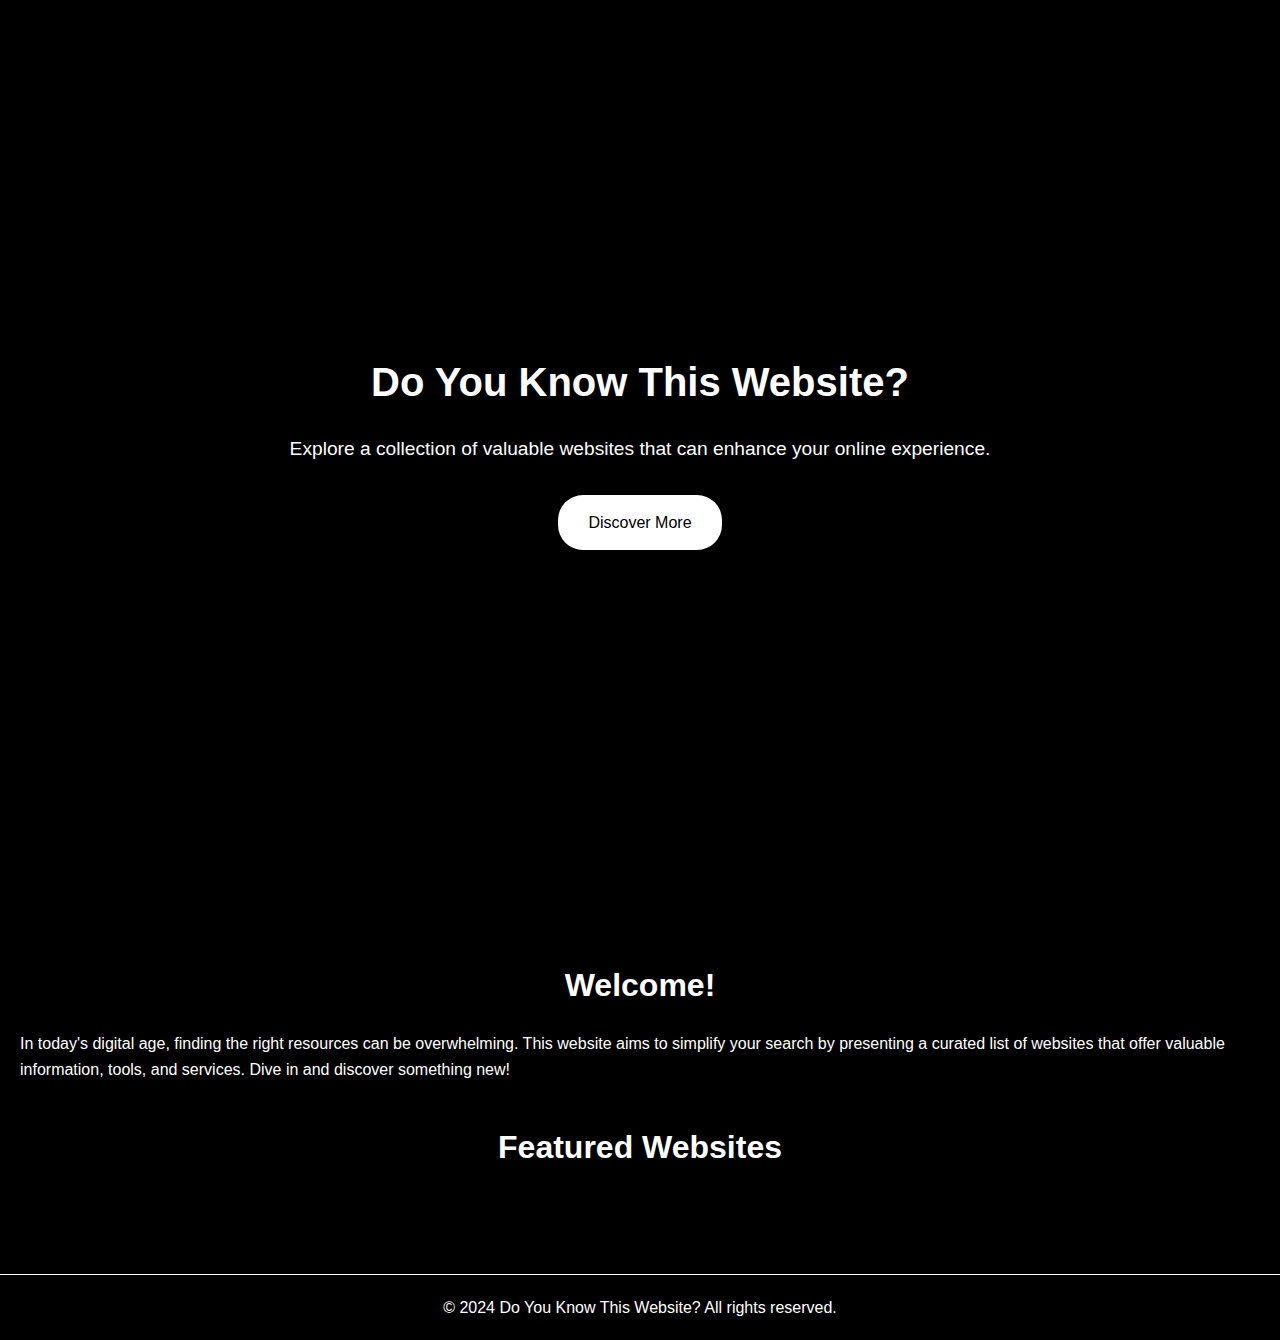
<file: index.html>
<!DOCTYPE html>
<html lang="en">
<head>
    <meta charset="UTF-8">
    <meta name="viewport" content="width=device-width, initial-scale=1.0">
    <meta name="description" content="Discover a curated list of useful websites with brief descriptions.">
    <title>Do You Know This Website?</title>
    <link rel="stylesheet" href="styles.css">
</head>
<body>
    <header class="hero">
        <div class="hero-content">
            <h1>Do You Know This Website?</h1>
            <p>Explore a collection of valuable websites that can enhance your online experience.</p>
            <a href="#articles" class="cta-button">Discover More</a>
        </div>
    </header>

    <main>
        <section id="introduction">
            <h2>Welcome!</h2>
            <p>In today's digital age, finding the right resources can be overwhelming. This website aims to simplify your search by presenting a curated list of websites that offer valuable information, tools, and services. Dive in and discover something new!</p>
        </section>

        <section id="articles">
            <h2>Featured Websites</h2>
            
            
        </section>
       
    </main>
    
    <footer>
        <p>&copy; 2024 Do You Know This Website? All rights reserved.</p>
    </footer>
</body>
</html>
</file>
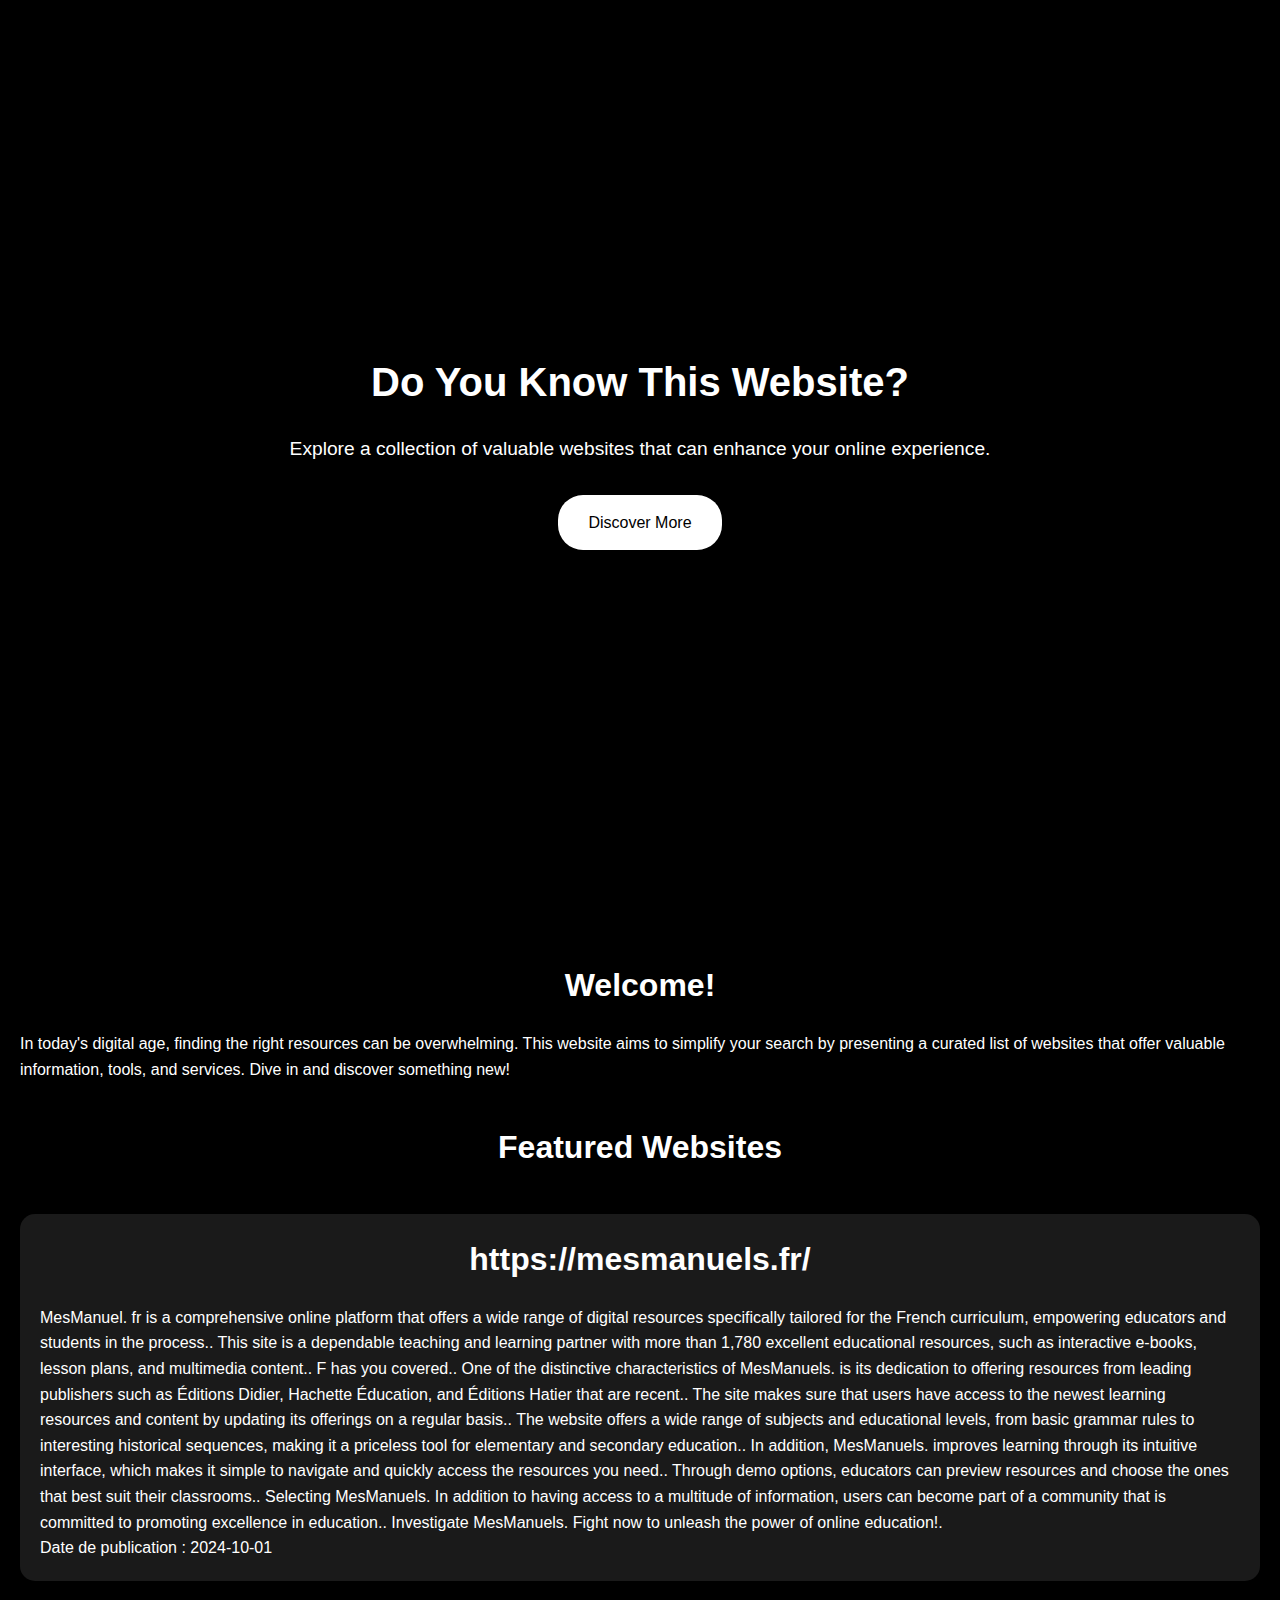
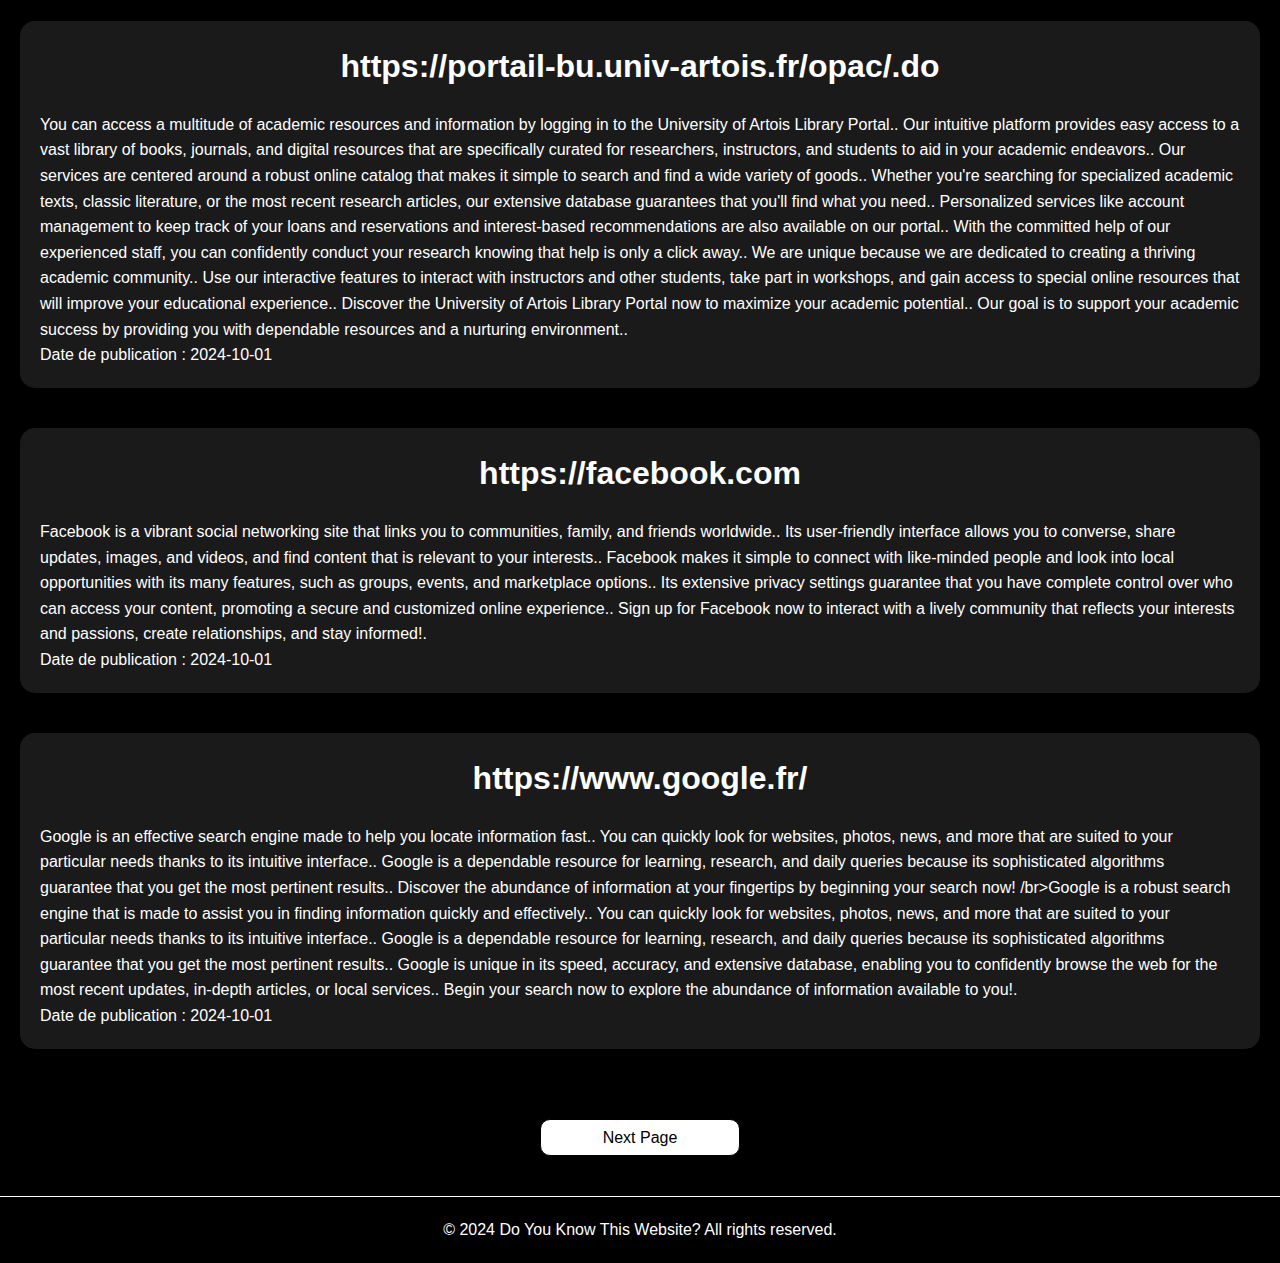
<file: page1.html>
<!DOCTYPE html>
<html lang="en">
<head>
    <meta charset="UTF-8">
    <meta name="viewport" content="width=device-width, initial-scale=1.0">
    <meta name="description" content="Discover a curated list of useful websites with brief descriptions.">
    <title>Do You Know This Website?</title>
    <link rel="stylesheet" href="styles.css">
</head>
<body>
    <header class="hero">
        <div class="hero-content">
            <h1>Do You Know This Website?</h1>
            <p>Explore a collection of valuable websites that can enhance your online experience.</p>
            <a href="#articles" class="cta-button">Discover More</a>
        </div>
    </header>

    <main>
        <section id="introduction">
            <h2>Welcome!</h2>
            <p>In today's digital age, finding the right resources can be overwhelming. This website aims to simplify your search by presenting a curated list of websites that offer valuable information, tools, and services. Dive in and discover something new!</p>
        </section>

        <section id="articles">
            <h2>Featured Websites</h2>
            <section id="articles">
    <article class="article-item">
        <h2><a href="https://mesmanuels.fr/" target="_blank">https://mesmanuels.fr/</a></h2>
        <p>MesManuel. fr is a comprehensive online platform that offers a wide range of digital resources specifically tailored for the French curriculum, empowering educators and students in the process.. This site is a dependable teaching and learning partner with more than 1,780 excellent educational resources, such as interactive e-books, lesson plans, and multimedia content.. F has you covered.. One of the distinctive characteristics of MesManuels. is its dedication to offering resources from leading publishers such as Éditions Didier, Hachette Éducation, and Éditions Hatier that are recent.. The site makes sure that users have access to the newest learning resources and content by updating its offerings on a regular basis.. The website offers a wide range of subjects and educational levels, from basic grammar rules to interesting historical sequences, making it a priceless tool for elementary and secondary education.. In addition, MesManuels. improves learning through its intuitive interface, which makes it simple to navigate and quickly access the resources you need.. Through demo options, educators can preview resources and choose the ones that best suit their classrooms.. Selecting MesManuels. In addition to having access to a multitude of information, users can become part of a community that is committed to promoting excellence in education.. Investigate MesManuels. Fight now to unleash the power of online education!.</p>
        <p>Date de publication : 2024-10-01</p>
    </article>
</section><section id="articles">
    <article class="article-item">
        <h2><a href="https://portail-bu.univ-artois.fr/opac/.do" target="_blank">https://portail-bu.univ-artois.fr/opac/.do</a></h2>
        <p>You can access a multitude of academic resources and information by logging in to the University of Artois Library Portal.. Our intuitive platform provides easy access to a vast library of books, journals, and digital resources that are specifically curated for researchers, instructors, and students to aid in your academic endeavors.. Our services are centered around a robust online catalog that makes it simple to search and find a wide variety of goods.. Whether you're searching for specialized academic texts, classic literature, or the most recent research articles, our extensive database guarantees that you'll find what you need.. Personalized services like account management to keep track of your loans and reservations and interest-based recommendations are also available on our portal.. With the committed help of our experienced staff, you can confidently conduct your research knowing that help is only a click away.. We are unique because we are dedicated to creating a thriving academic community.. Use our interactive features to interact with instructors and other students, take part in workshops, and gain access to special online resources that will improve your educational experience.. Discover the University of Artois Library Portal now to maximize your academic potential.. Our goal is to support your academic success by providing you with dependable resources and a nurturing environment..</p>
        <p>Date de publication : 2024-10-01</p>
    </article>
</section><section id="articles">
    <article class="article-item">
        <h2><a href="https://facebook.com" target="_blank">https://facebook.com</a></h2>
        <p>Facebook is a vibrant social networking site that links you to communities, family, and friends worldwide.. Its user-friendly interface allows you to converse, share updates, images, and videos, and find content that is relevant to your interests.. Facebook makes it simple to connect with like-minded people and look into local opportunities with its many features, such as groups, events, and marketplace options.. Its extensive privacy settings guarantee that you have complete control over who can access your content, promoting a secure and customized online experience.. Sign up for Facebook now to interact with a lively community that reflects your interests and passions, create relationships, and stay informed!.</p>
        <p>Date de publication : 2024-10-01</p>
    </article>
</section><section id="articles">
    <article class="article-item">
        <h2><a href="https://www.google.fr/" target="_blank">https://www.google.fr/</a></h2>
        <p>Google is an effective search engine made to help you locate information fast.. You can quickly look for websites, photos, news, and more that are suited to your particular needs thanks to its intuitive interface.. Google is a dependable resource for learning, research, and daily queries because its sophisticated algorithms guarantee that you get the most pertinent results.. Discover the abundance of information at your fingertips by beginning your search now!
/br>Google is a robust search engine that is made to assist you in finding information quickly and effectively.. You can quickly look for websites, photos, news, and more that are suited to your particular needs thanks to its intuitive interface.. Google is a dependable resource for learning, research, and daily queries because its sophisticated algorithms guarantee that you get the most pertinent results.. Google is unique in its speed, accuracy, and extensive database, enabling you to confidently browse the web for the most recent updates, in-depth articles, or local services.. Begin your search now to explore the abundance of information available to you!.</p>
        <p>Date de publication : 2024-10-01</p>
    </article>
</section>
            
        </section>
       
    </main>
    <a id='next_page_link' href='page2.html'>Next Page</a>
    <footer>
        <p>&copy; 2024 Do You Know This Website? All rights reserved.</p>
    </footer>
</body>
</html>
</file>
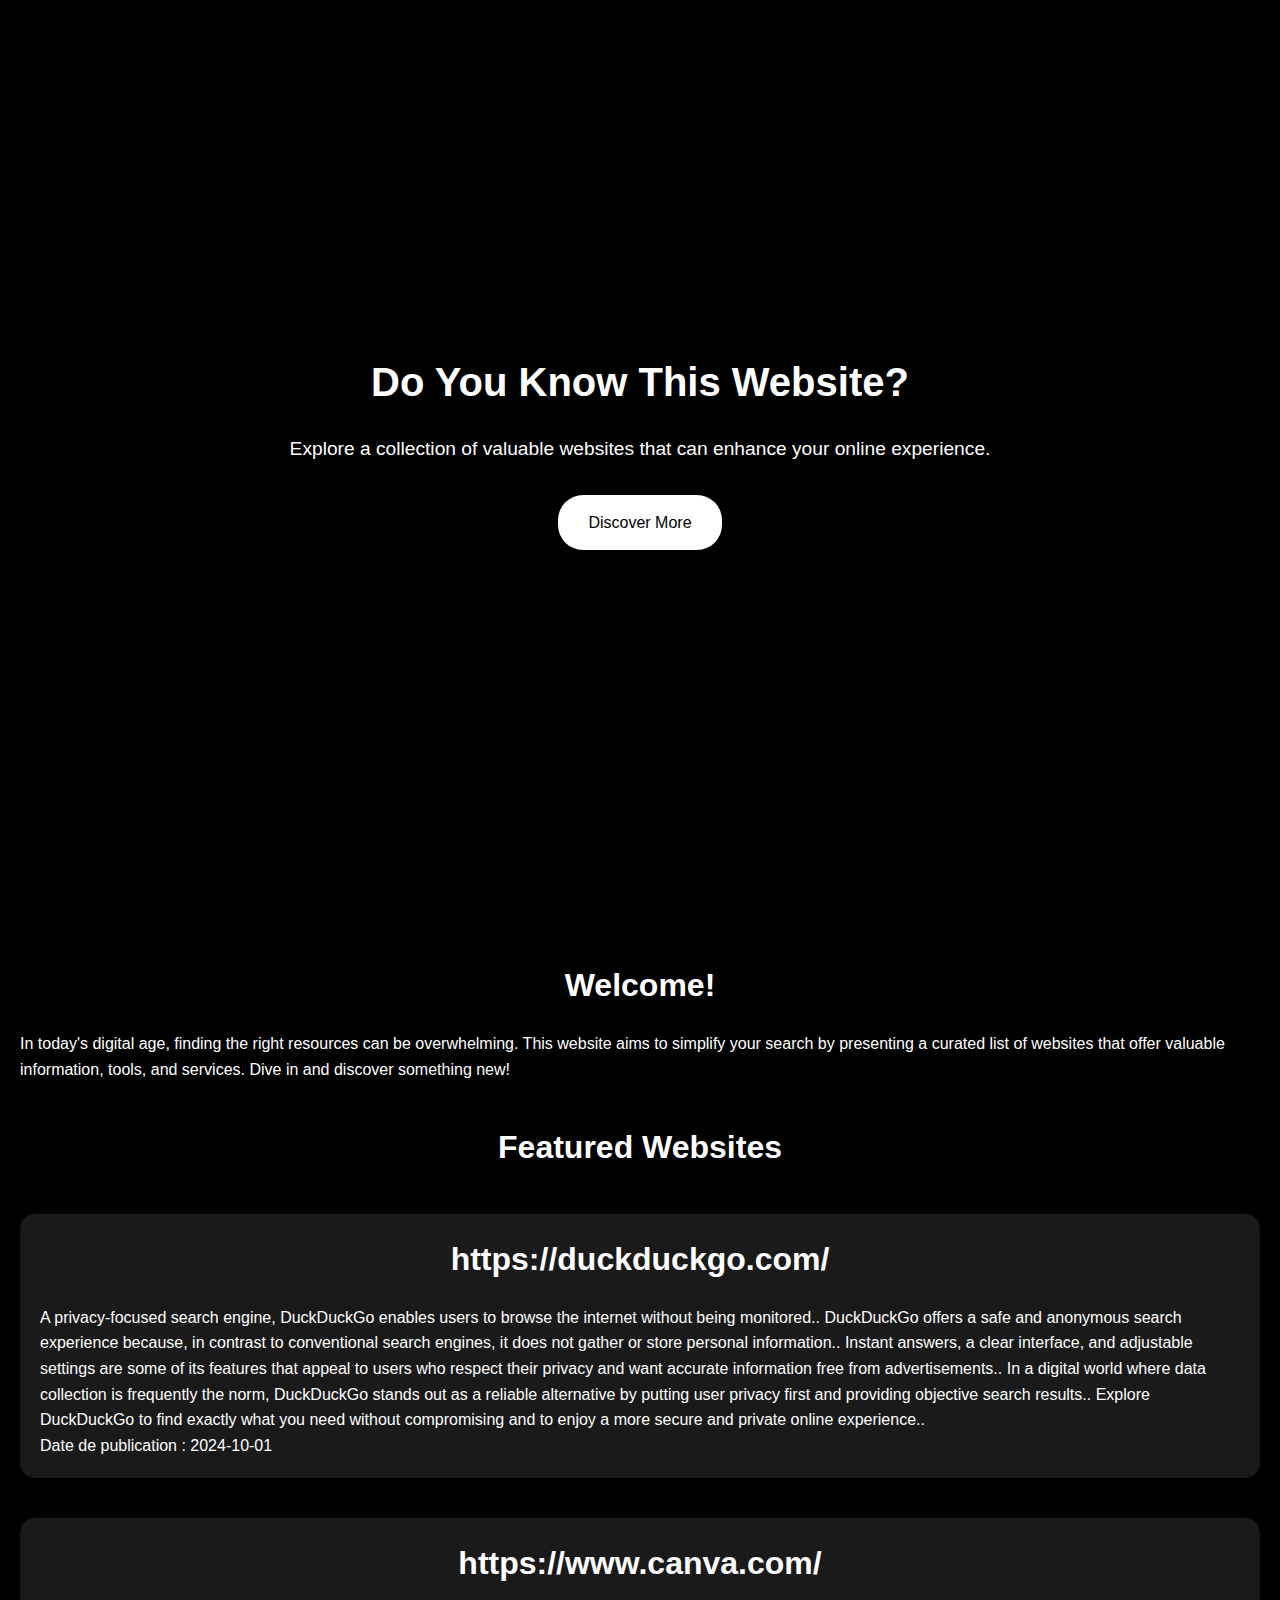
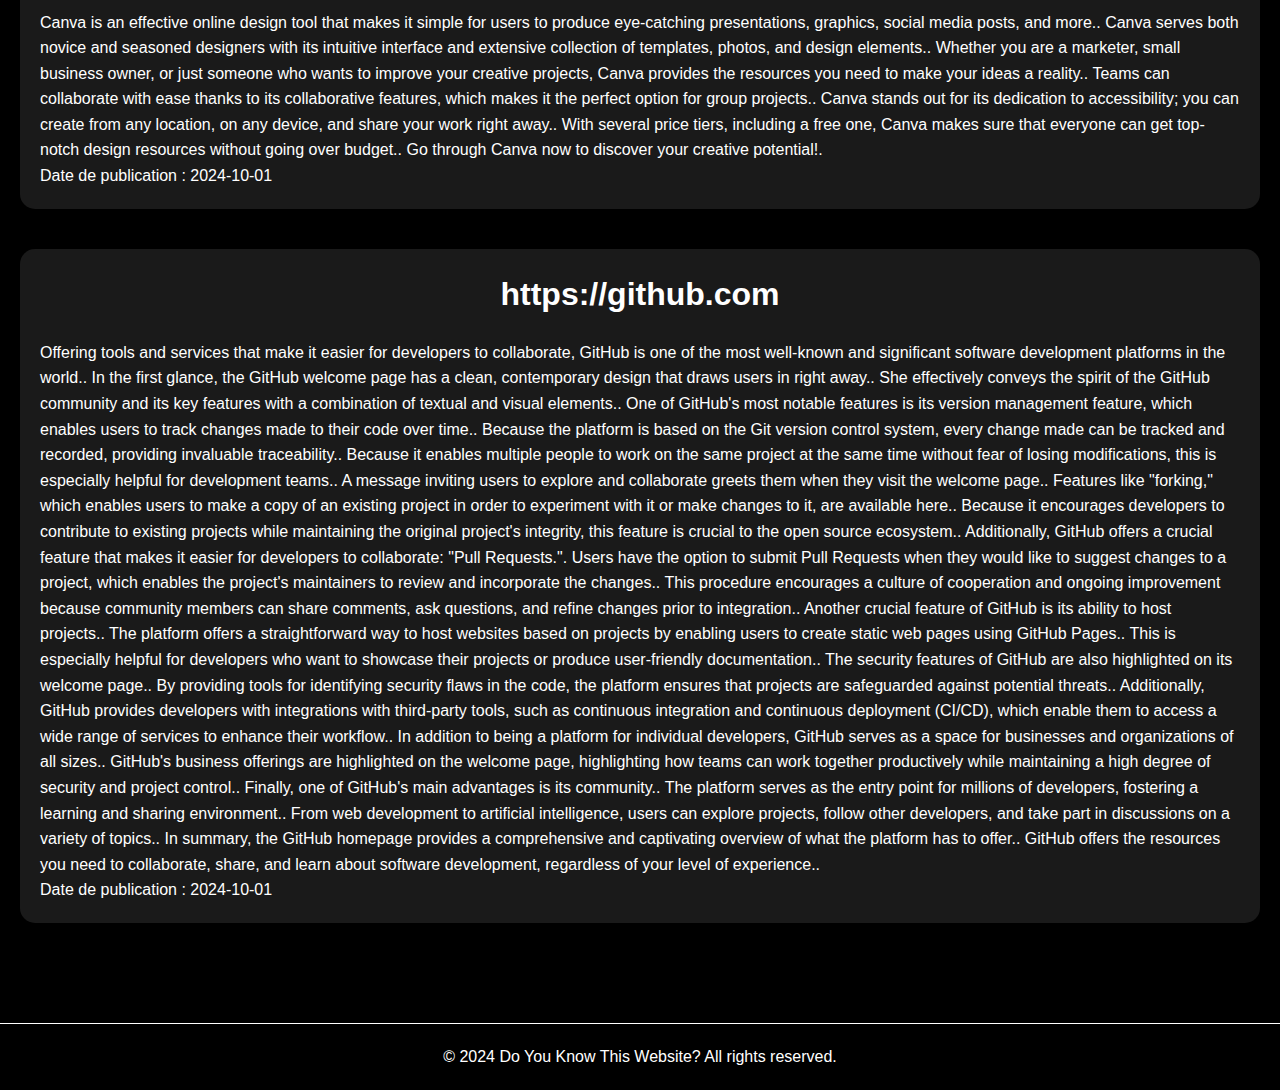
<file: page2.html>
<!DOCTYPE html>
<html lang="en">
<head>
    <meta charset="UTF-8">
    <meta name="viewport" content="width=device-width, initial-scale=1.0">
    <meta name="description" content="Discover a curated list of useful websites with brief descriptions.">
    <title>Do You Know This Website?</title>
    <link rel="stylesheet" href="styles.css">
</head>
<body>
    <header class="hero">
        <div class="hero-content">
            <h1>Do You Know This Website?</h1>
            <p>Explore a collection of valuable websites that can enhance your online experience.</p>
            <a href="#articles" class="cta-button">Discover More</a>
        </div>
    </header>

    <main>
        <section id="introduction">
            <h2>Welcome!</h2>
            <p>In today's digital age, finding the right resources can be overwhelming. This website aims to simplify your search by presenting a curated list of websites that offer valuable information, tools, and services. Dive in and discover something new!</p>
        </section>

        <section id="articles">
            <h2>Featured Websites</h2>
            <section id="articles">
    <article class="article-item">
        <h2><a href="https://duckduckgo.com/" target="_blank">https://duckduckgo.com/</a></h2>
        <p>A privacy-focused search engine, DuckDuckGo enables users to browse the internet without being monitored.. DuckDuckGo offers a safe and anonymous search experience because, in contrast to conventional search engines, it does not gather or store personal information.. Instant answers, a clear interface, and adjustable settings are some of its features that appeal to users who respect their privacy and want accurate information free from advertisements.. In a digital world where data collection is frequently the norm, DuckDuckGo stands out as a reliable alternative by putting user privacy first and providing objective search results.. Explore DuckDuckGo to find exactly what you need without compromising and to enjoy a more secure and private online experience..</p>
        <p>Date de publication : 2024-10-01</p>
    </article>
</section><section id="articles">
    <article class="article-item">
        <h2><a href="https://www.canva.com/" target="_blank">https://www.canva.com/</a></h2>
        <p>Canva is an effective online design tool that makes it simple for users to produce eye-catching presentations, graphics, social media posts, and more.. Canva serves both novice and seasoned designers with its intuitive interface and extensive collection of templates, photos, and design elements.. Whether you are a marketer, small business owner, or just someone who wants to improve your creative projects, Canva provides the resources you need to make your ideas a reality.. Teams can collaborate with ease thanks to its collaborative features, which makes it the perfect option for group projects.. Canva stands out for its dedication to accessibility; you can create from any location, on any device, and share your work right away.. With several price tiers, including a free one, Canva makes sure that everyone can get top-notch design resources without going over budget.. Go through Canva now to discover your creative potential!.</p>
        <p>Date de publication : 2024-10-01</p>
    </article>
</section><section id="articles">
    <article class="article-item">
        <h2><a href="https://github.com" target="_blank">https://github.com</a></h2>
        <p>Offering tools and services that make it easier for developers to collaborate, GitHub is one of the most well-known and significant software development platforms in the world.. In the first glance, the GitHub welcome page has a clean, contemporary design that draws users in right away.. She effectively conveys the spirit of the GitHub community and its key features with a combination of textual and visual elements.. One of GitHub's most notable features is its version management feature, which enables users to track changes made to their code over time.. Because the platform is based on the Git version control system, every change made can be tracked and recorded, providing invaluable traceability.. Because it enables multiple people to work on the same project at the same time without fear of losing modifications, this is especially helpful for development teams.. A message inviting users to explore and collaborate greets them when they visit the welcome page.. Features like "forking," which enables users to make a copy of an existing project in order to experiment with it or make changes to it, are available here.. Because it encourages developers to contribute to existing projects while maintaining the original project's integrity, this feature is crucial to the open source ecosystem.. Additionally, GitHub offers a crucial feature that makes it easier for developers to collaborate: "Pull Requests.". Users have the option to submit Pull Requests when they would like to suggest changes to a project, which enables the project's maintainers to review and incorporate the changes.. This procedure encourages a culture of cooperation and ongoing improvement because community members can share comments, ask questions, and refine changes prior to integration.. Another crucial feature of GitHub is its ability to host projects.. The platform offers a straightforward way to host websites based on projects by enabling users to create static web pages using GitHub Pages.. This is especially helpful for developers who want to showcase their projects or produce user-friendly documentation.. The security features of GitHub are also highlighted on its welcome page.. By providing tools for identifying security flaws in the code, the platform ensures that projects are safeguarded against potential threats.. Additionally, GitHub provides developers with integrations with third-party tools, such as continuous integration and continuous deployment (CI/CD), which enable them to access a wide range of services to enhance their workflow.. In addition to being a platform for individual developers, GitHub serves as a space for businesses and organizations of all sizes.. GitHub's business offerings are highlighted on the welcome page, highlighting how teams can work together productively while maintaining a high degree of security and project control.. Finally, one of GitHub's main advantages is its community.. The platform serves as the entry point for millions of developers, fostering a learning and sharing environment.. From web development to artificial intelligence, users can explore projects, follow other developers, and take part in discussions on a variety of topics.. In summary, the GitHub homepage provides a comprehensive and captivating overview of what the platform has to offer.. GitHub offers the resources you need to collaborate, share, and learn about software development, regardless of your level of experience..</p>
        <p>Date de publication : 2024-10-01</p>
    </article>
</section>
            
        </section>
       
    </main>
    
    <footer>
        <p>&copy; 2024 Do You Know This Website? All rights reserved.</p>
    </footer>
</body>
</html>
</file>
<file: styles.css>
/* Reset some default styles */
* {
    margin: 0;
    padding: 0;
    box-sizing: border-box;
}

body {
    font-family: 'Arial', sans-serif;
    background-color: #000; /* Black background */
    color: #fff; /* White text */
    line-height: 1.6;
}

/* Header styles */
.hero {
    display: flex;
    justify-content: center;
    align-items: center;
    height: 100vh;
    background: linear-gradient(180deg, rgba(0, 0, 0, 0.8), rgba(0, 0, 0, 1));
    text-align: center;
    padding: 20px;
}

.hero-content h1 {
    font-size: 2.5rem;
    margin-bottom: 20px;
    animation: fadeIn 1s ease-in;
}

.hero-content p {
    font-size: 1.2rem;
    margin-bottom: 30px;
    animation: fadeIn 1.5s ease-in;
}

.cta-button {
    display: inline-block;
    padding: 15px 30px;
    font-size: 1rem;
    color: #000; /* Black text */
    background-color: #fff; /* White background */
    border-radius: 25px; /* Fluid border radius */
    text-decoration: none;
    transition: background-color 0.3s ease, transform 0.3s ease;
}

.cta-button:hover {
    background-color: #f0f0f0; /* Light gray on hover */
    transform: scale(1.05); /* Slightly enlarge on hover */
}

/* Main section styles */
main {
    padding: 20px;
}

/* Introduction section */
#introduction {
    margin: 40px 0;
}

#introduction h2 {
    font-size: 2rem;
    margin-bottom: 20px;
    text-align: center;
}

/* Article section */
#articles {
    margin: 40px 0;
}

#articles h2 {
    font-size: 2rem;
    margin-bottom: 20px;
    text-align: center;
}

/* Article item styles */
.article-item {
    background-color: rgba(255, 255, 255, 0.1); /* Translucent background */
    border-radius: 15px; /* Fluid border radius */
    padding: 20px;
    margin: 15px 0;
    transition: transform 0.3s ease, box-shadow 0.3s ease;
}

.article-item:hover {
    transform: translateY(-5px); /* Lift effect on hover */
    box-shadow: 0 4px 20px rgba(255, 255, 255, 0.2); /* Shadow effect */
}

/* Article heading styles */
.article-item h3 {
    font-size: 1.5rem;
    margin-bottom: 10px;
}

/* Link styles */
.article-item a {
    color: #fff; /* White text */
    text-decoration: none; /* Remove underline */
    transition: color 0.3s ease, border-bottom 0.3s ease; /* Transition for hover effect */
    position: relative; /* For the pseudo-element */
}

.article-item a:hover {
    color: #f0f0f0; /* Light gray on hover */
}

/* Underline effect on hover */
.article-item a::after {
    content: "";
    display: block;
    width: 100%;
    height: 2px;
    background: #fff; /* White underline */
    transform: scaleX(0); /* Start at 0 scale */
    transition: transform 0.3s ease; /* Smooth transition */
    position: absolute;
    left: 0;
    bottom: -5px; /* Positioning the underline */
}

.article-item a:hover::after {
    transform: scaleX(1); /* Scale to full width on hover */
}

/* Footer styles */
footer {
    text-align: center;
    padding: 20px;
    border-top: 1px solid #fff;
    margin-top: 40px;
}

#next_page_link{
    display: block;
    width: 200px;
    text-align: center;
    padding: 5px;
    margin: 10px;
    border-radius: 10px;
    background-color: white;
    border: 1px solid black;
    text-decoration: none;
    color: black;
    margin-left: auto;
    margin-right: auto;
}

/* Keyframes for animations */
@keyframes fadeIn {
    from {
        opacity: 0;
        transform: translateY(20px);
    }
    to {
        opacity: 1;
        transform: translateY(0);
    }
}

/* Responsive Styles */
@media (max-width: 768px) {
    .hero-content h1 {
        font-size: 2rem;
    }

    .cta-button {
        padding: 12px 25px;
    }

    #introduction h2, #articles h2 {
        font-size: 1.5rem;
    }

    .article-item h3 {
        font-size: 1.2rem;
    }
}
</file>
